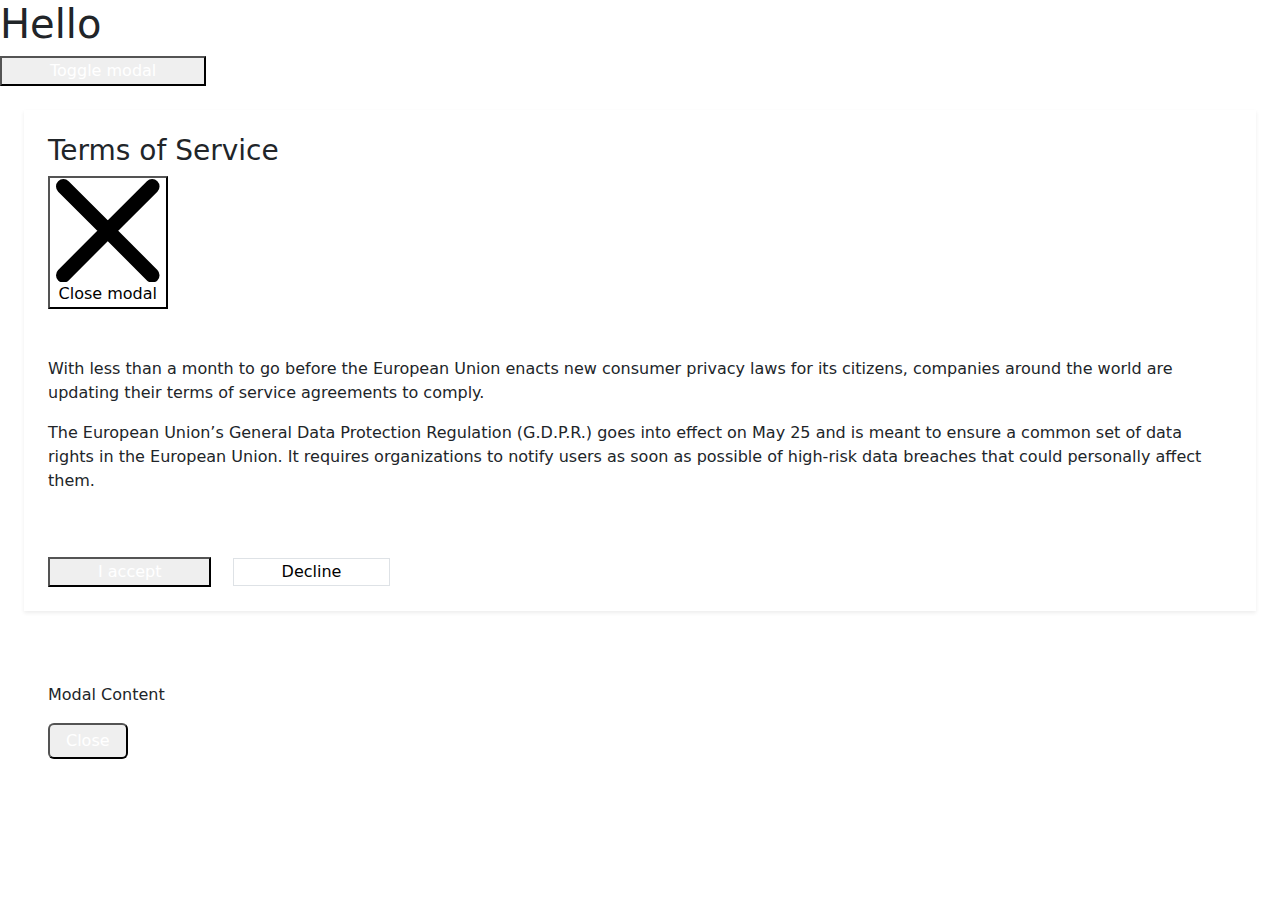
<file: main-old.html>
<!doctype html>
<html lang="en">

<head>
  <meta charset="UTF-8" />
  <meta name="viewport" content="width=device-width, initial-scale=1" />
  <title>XL8 - Translation/QA/Arabic NLP</title>

  <meta name="description" content="Translation Quality - Arabic and language NLP functions">
  <meta name="keywords" content="translation editing language QA NLP">

  <!-- Favicon -->
  <!-- <link rel="icon" href="assets/img/trunk-icon.svg" type="image/x-icon" /> -->

  <!-- <link rel="icon" href="assets/img/logos/isupply_logo_cropped_no_bg.png" type="image/x-icon" /> -->
  <link rel="icon" href="assets/img/favicon.ico" type="image/x-icon" />
  <!--Google fonts-->


<link href="https://cdn.jsdelivr.net/npm/bootstrap@5.3.0/dist/css/bootstrap.min.css" rel="stylesheet">
<script src="https://code.jquery.com/jquery-3.6.0.min.js"></script>
<script src="https://cdn.jsdelivr.net/npm/@popperjs/core@2.11.7/dist/umd/popper.min.js"></script>
<script src="https://cdn.jsdelivr.net/npm/bootstrap@5.3.0/dist/js/bootstrap.min.js"></script>




<!-- <link href="https://cdn.jsdelivr.net/npm/flowbite@3.1.2/dist/flowbite.min.css" rel="stylesheet" /> -->

  <!-- Utility JS functions -->
  <script src="https://hmghaly.github.io/script.js"></script>

  <script src="assets/js/main.js"></script>


 </head>



<body onload="init()">
  <h1>Hello</h1>


<!-- Modal Start -->



<!-- Modal toggle -->
<button data-modal-target="default-modal" data-modal-toggle="default-modal" class="block text-white bg-blue-700 hover:bg-blue-800 focus:ring-4 focus:outline-none focus:ring-blue-300 font-medium rounded-lg text-sm px-5 py-2.5 text-center dark:bg-blue-600 dark:hover:bg-blue-700 dark:focus:ring-blue-800" type="button">
  Toggle modal
</button>

<!-- Main modal -->
<div id="default-modal" tabindex="-1" aria-hidden="true" class="hidden overflow-y-auto overflow-x-hidden fixed top-0 right-0 left-0 z-50 justify-center items-center w-full md:inset-0 h-[calc(100%-1rem)] max-h-full">
    <div class="relative p-4 w-full max-w-2xl max-h-full">
        <!-- Modal content -->
        <div class="relative bg-white rounded-lg shadow-sm dark:bg-gray-700">
            <!-- Modal header -->
            <div class="flex items-center justify-between p-4 md:p-5 border-b rounded-t dark:border-gray-600 border-gray-200">
                <h3 class="text-xl font-semibold text-gray-900 dark:text-white">
                    Terms of Service
                </h3>
                <button type="button" class="text-gray-400 bg-transparent hover:bg-gray-200 hover:text-gray-900 rounded-lg text-sm w-8 h-8 ms-auto inline-flex justify-center items-center dark:hover:bg-gray-600 dark:hover:text-white" data-modal-hide="default-modal">
                    <svg class="w-3 h-3" aria-hidden="true" xmlns="http://www.w3.org/2000/svg" fill="none" viewBox="0 0 14 14">
                        <path stroke="currentColor" stroke-linecap="round" stroke-linejoin="round" stroke-width="2" d="m1 1 6 6m0 0 6 6M7 7l6-6M7 7l-6 6"/>
                    </svg>
                    <span class="sr-only">Close modal</span>
                </button>
            </div>
            <!-- Modal body -->
            <div class="p-4 md:p-5 space-y-4">
                <p class="text-base leading-relaxed text-gray-500 dark:text-gray-400">
                    With less than a month to go before the European Union enacts new consumer privacy laws for its citizens, companies around the world are updating their terms of service agreements to comply.
                </p>
                <p class="text-base leading-relaxed text-gray-500 dark:text-gray-400">
                    The European Union’s General Data Protection Regulation (G.D.P.R.) goes into effect on May 25 and is meant to ensure a common set of data rights in the European Union. It requires organizations to notify users as soon as possible of high-risk data breaches that could personally affect them.
                </p>
            </div>
            <!-- Modal footer -->
            <div class="flex items-center p-4 md:p-5 border-t border-gray-200 rounded-b dark:border-gray-600">
                <button data-modal-hide="default-modal" type="button" class="text-white bg-blue-700 hover:bg-blue-800 focus:ring-4 focus:outline-none focus:ring-blue-300 font-medium rounded-lg text-sm px-5 py-2.5 text-center dark:bg-blue-600 dark:hover:bg-blue-700 dark:focus:ring-blue-800">I accept</button>
                <button data-modal-hide="default-modal" type="button" class="py-2.5 px-5 ms-3 text-sm font-medium text-gray-900 focus:outline-none bg-white rounded-lg border border-gray-200 hover:bg-gray-100 hover:text-blue-700 focus:z-10 focus:ring-4 focus:ring-gray-100 dark:focus:ring-gray-700 dark:bg-gray-800 dark:text-gray-400 dark:border-gray-600 dark:hover:text-white dark:hover:bg-gray-700">Decline</button>
            </div>
        </div>
    </div>
</div>



<!-- Modal End -->
  

  <!-- <script src="https://cdn.jsdelivr.net/npm/flowbite@3.1.2/dist/flowbite.min.js"></script> -->

<!-- <script src="https://code.jquery.com/jquery-3.7.1.min.js" integrity="sha256-/JqT3SQfawRcv/BIHPThkBvs0OEvtFFmqPF/lYI/Cxo=" crossorigin="anonymous"></script> -->

<div id="default-modal" class="hidden fixed z-50 inset-0 bg-gray-800 bg-opacity-50 flex justify-center items-center">
  <div class="bg-white p-5 rounded-lg">
    <p>Modal Content</p>
    <button id="close-modal" class="bg-red-500 text-white px-3 py-1 rounded">Close</button>
  </div>
</div>

<script>
  $(document).ready(function () {
    // Open the modal
    $("#default-modal").removeClass("hidden").addClass("flex");

    // Close the modal
    $("#close-modal").click(function () {
      $("#default-modal").addClass("hidden").removeClass("flex");
    });
  });
</script>



</body>
</html>
</file>
